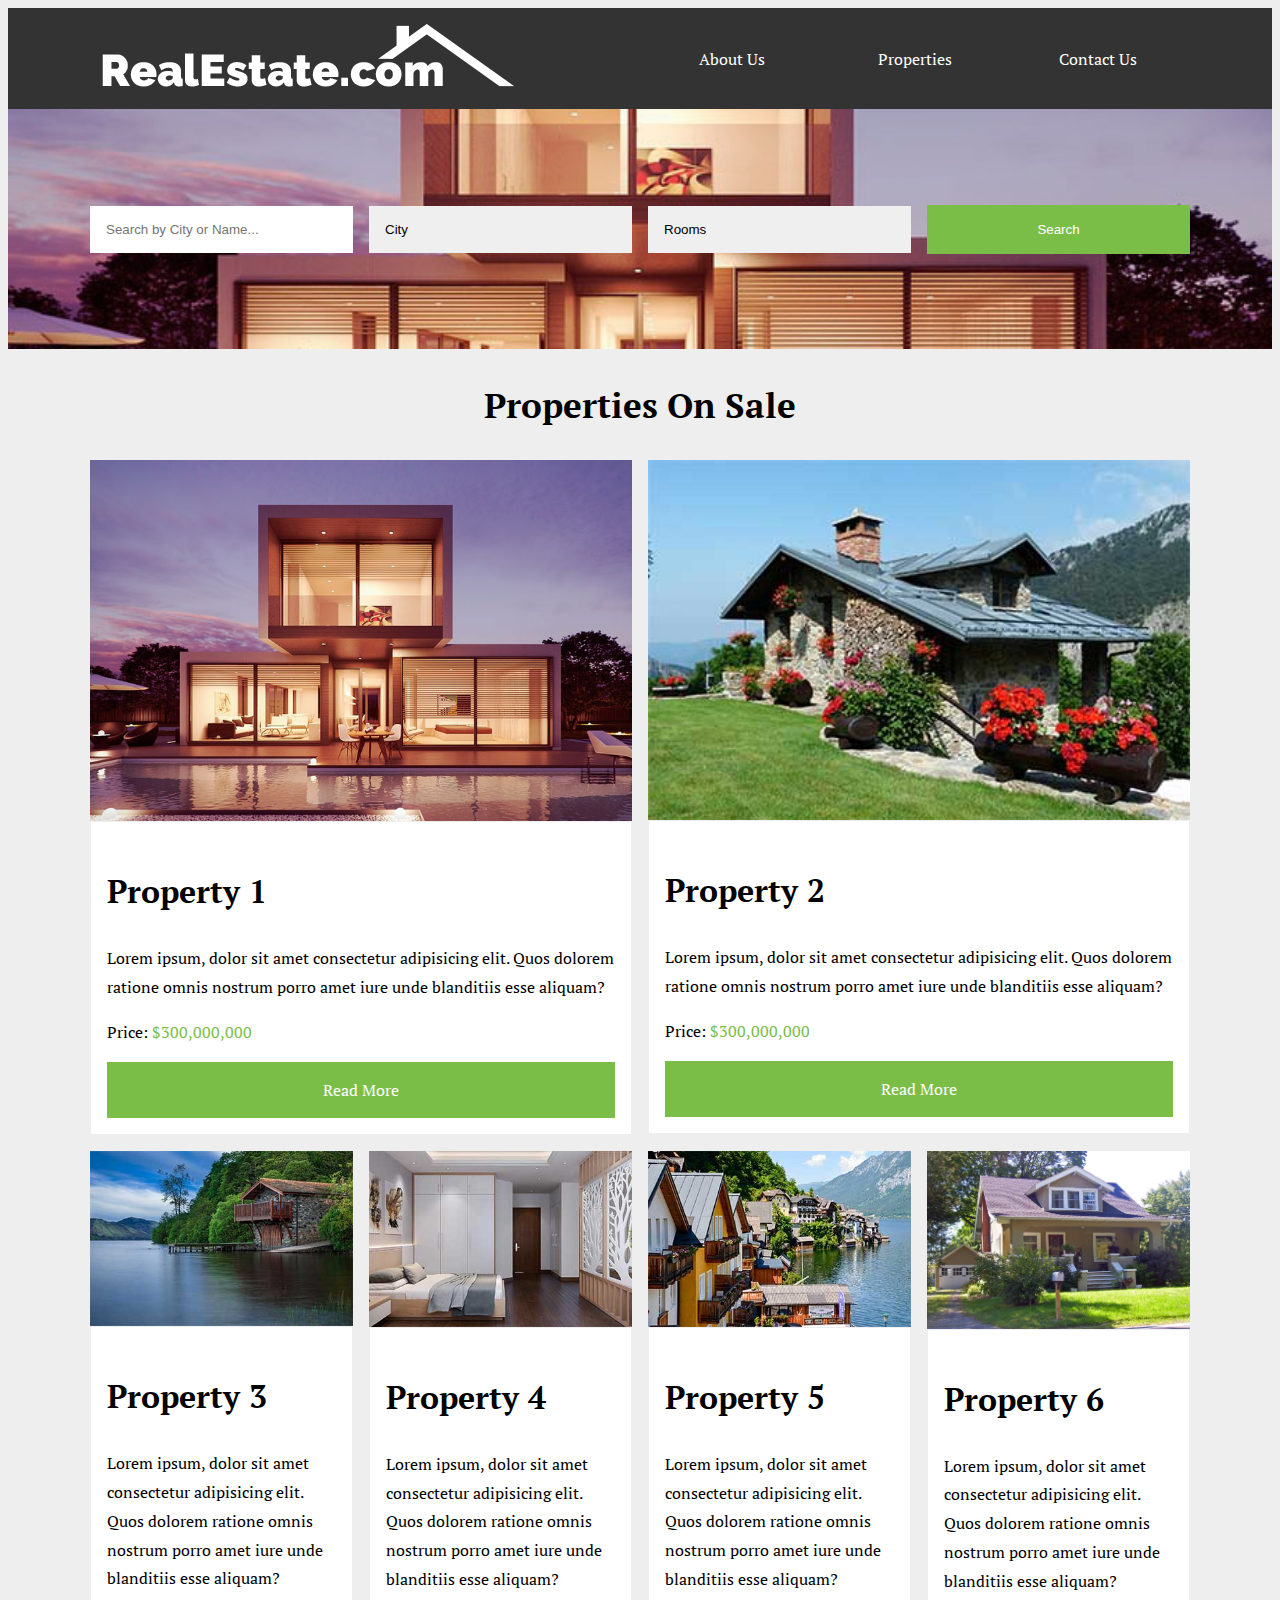
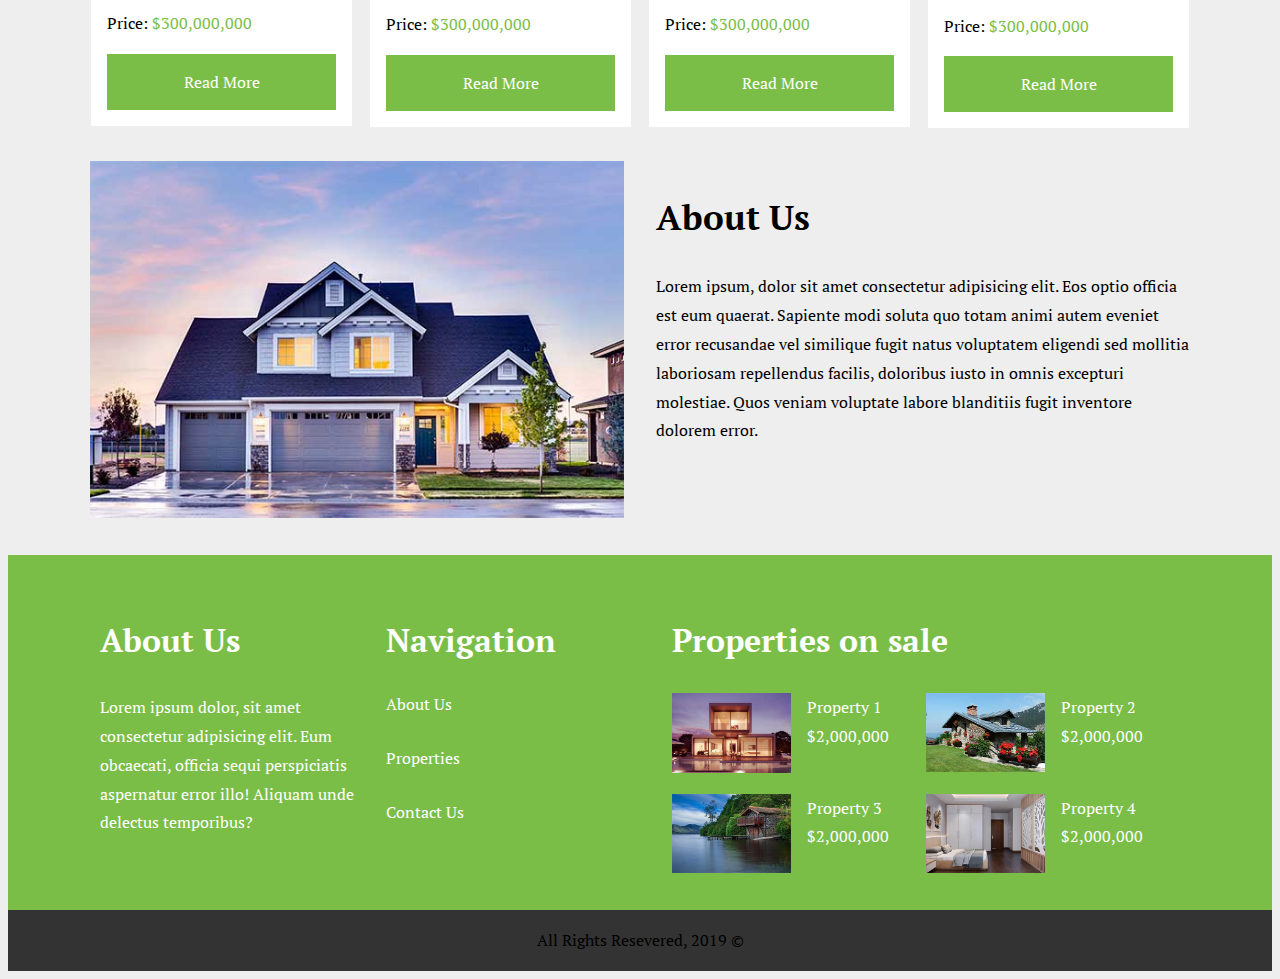
<file: index.html>
<!DOCTYPE html>
<html lang="en">
<head>
    <meta charset="UTF-8">
    <meta name="viewport" content="width=device-width, initial-scale=1.0">
    <meta http-equiv="X-UA-Compatible" content="ie=edge">
    <link rel="stylesheet" href="https://necolas.github.io/normalize.css/8.0.0/normalize.css">
    <link href="https://fonts.googleapis.com/css?family=PT+Serif:400,700" rel="stylesheet">
    <link rel="stylesheet" href="css/style.css">
    <title>Real Estate</title>
</head>
<body>
  <header class="header">
      <div class="topbar container">
          <div class="site-name">
              <img src="img/logo.png" alt="site logo">
          </div>
          <nav class="menu">
              <a href="#">About Us</a>
              <a href="#">Properties</a>
              <a href="#">Contact Us</a>
          </nav>
      </div>
  </header>
  <div class="search-form-container">
      <form action="#" class="search-form container">
          <input type="text" placeholder="Search by City or Name...">
          <select>
              <option value="city" selected>City</option>
              <option value="second">Second City</option>
          </select>
          <select>
              <option value="city" selected>Rooms</option>
              <option>1</option>
              <option>2</option>
          </select>
          <input type="submit" value="Search" class="button">
      </form>
  </div>

  <section class="container">
      <h2 class="text-center">Properties On Sale</h2>
      <div class="properties-list">
          <div class="first property featured">
              <img src="img/property1.jpg" alt="property image">
              <div class="card">
                  <h3 class="property-name">Property 1</h3>
                  <p class="description">Lorem ipsum, dolor sit amet consectetur adipisicing elit. 
                    Quos dolorem ratione omnis nostrum porro amet iure unde blanditiis esse aliquam?
                  </p>
                  <p class="price">Price: <span>$300,000,000</span></p>
                  <a href="#" class="button">Read More</a>
              </div><!--.card-->
          </div><!--.property-->
          <div class=" second property featured">
              <img src="img/property2.jpg" alt="property image">
              <div class="card">
                  <h3 class="property-name">Property 2</h3>
                  <p class="description">Lorem ipsum, dolor sit amet consectetur adipisicing elit. 
                    Quos dolorem ratione omnis nostrum porro amet iure unde blanditiis esse aliquam?
                  </p>
                  <p class="price">Price: <span>$300,000,000</span></p>
                  <a href="#" class="button">Read More</a>
              </div><!--.card-->
          </div><!--.property-->
          <div class="property">
              <img src="img/property3.jpg" alt="property image">
              <div class="card">
                  <h3 class="property-name">Property 3</h3>
                  <p class="description">Lorem ipsum, dolor sit amet consectetur adipisicing elit. 
                    Quos dolorem ratione omnis nostrum porro amet iure unde blanditiis esse aliquam?
                  </p>
                  <p class="price">Price: <span>$300,000,000</span></p>
                  <a href="#" class="button">Read More</a>
              </div><!--.card-->
          </div><!--.property-->
          <div class="property">
              <img src="img/property4.jpg" alt="property image">
              <div class="card">
                  <h3 class="property-name">Property 4</h3>
                  <p class="description">Lorem ipsum, dolor sit amet consectetur adipisicing elit. 
                    Quos dolorem ratione omnis nostrum porro amet iure unde blanditiis esse aliquam?
                  </p>
                  <p class="price">Price: <span>$300,000,000</span></p>
                  <a href="#" class="button">Read More</a>
              </div><!--.card-->
          </div><!--.property-->
          <div class="property">
              <img src="img/property5.jpg" alt="property image">
              <div class="card">
                  <h3 class="property-name">Property 5</h3>
                  <p class="description">Lorem ipsum, dolor sit amet consectetur adipisicing elit. 
                    Quos dolorem ratione omnis nostrum porro amet iure unde blanditiis esse aliquam?
                  </p>
                  <p class="price">Price: <span>$300,000,000</span></p>
                  <a href="#" class="button">Read More</a>
              </div><!--.card-->
          </div><!--.property-->
          <div class="property">
              <img src="img/property6.jpg" alt="property image">
              <div class="card">
                  <h3 class="property-name">Property 6</h3>
                  <p class="description">Lorem ipsum, dolor sit amet consectetur adipisicing elit. 
                    Quos dolorem ratione omnis nostrum porro amet iure unde blanditiis esse aliquam?
                  </p>
                  <p class="price">Price: <span>$300,000,000</span></p>
                  <a href="#" class="button">Read More</a>
              </div><!--.card-->
          </div><!--.property-->
      </div>
  </section>
  <div class="about-us container">
      <div class="image">
          <img src="img/aboutus.jpg" alt="about us image" class="image">
      </div>
      <div class="about-us-content">
          <h2>About Us</h2>
          <p>Lorem ipsum, dolor sit amet consectetur adipisicing elit. Eos optio officia est eum quaerat. Sapiente modi soluta quo
             totam animi autem eveniet error recusandae vel similique fugit natus voluptatem eligendi sed mollitia laboriosam repellendus facilis, 
             doloribus iusto in omnis excepturi molestiae. Quos veniam voluptate labore blanditiis fugit inventore dolorem error.</p>
      </div>   
  </div><!--.about-us-->

  <footer class="footer">
      <div class="container">
          <div class="widget">
              <h3>About Us </h3>
              <p>Lorem ipsum dolor, sit amet consectetur adipisicing elit. Eum obcaecati, 
                officia sequi perspiciatis aspernatur error illo! Aliquam unde delectus temporibus?</p>
          </div>
          <div class="widget">
              <h3>Navigation</h3>
              <nav class="navigation">
                  <a href="#">About Us</a>
                  <a href="#">Properties</a>
                  <a href="#">Contact Us</a>
              </nav>
          </div>
          <div class="widget">
              <h3>Properties on sale</h3>
              <div class="properties-container">
                  <div class="property-info">
                      <div class="property-image">
                          <img src="img/property1.jpg">
                      </div><!--.property-image-->
                      <div class="info-text">
                          <p>Property 1</p>
                          <p>$2,000,000</p>
                      </div>
                  </div><!--.property-info-->
                  <div class="property-info">
                        <div class="property-image">
                            <img src="img/property2.jpg">
                        </div><!--.property-image-->
                        <div class="info-text">
                            <p>Property 2</p>
                            <p>$2,000,000</p>
                        </div>
                    </div><!--.property-info-->
                    <div class="property-info">
                            <div class="property-image">
                                <img src="img/property3.jpg">
                            </div><!--.property-image-->
                            <div class="info-text">
                                <p>Property 3</p>
                                <p>$2,000,000</p>
                            </div>
                    </div><!--.property-info-->
                    <div class="property-info">
                            <div class="property-image">
                                <img src="img/property4.jpg">
                            </div><!--.property-image-->
                            <div class="info-text">
                                <p>Property 4</p>
                                <p>$2,000,000</p>
                            </div>
                    </div><!--.property-info-->
              </div><!--properties-container-->
          </div><!--.widget group-->
      </div><!--.container-->
     
  </footer>
  <p class="copyright">All Rights Resevered, 2019 &copy;</p>
</body>
</html>
</file>
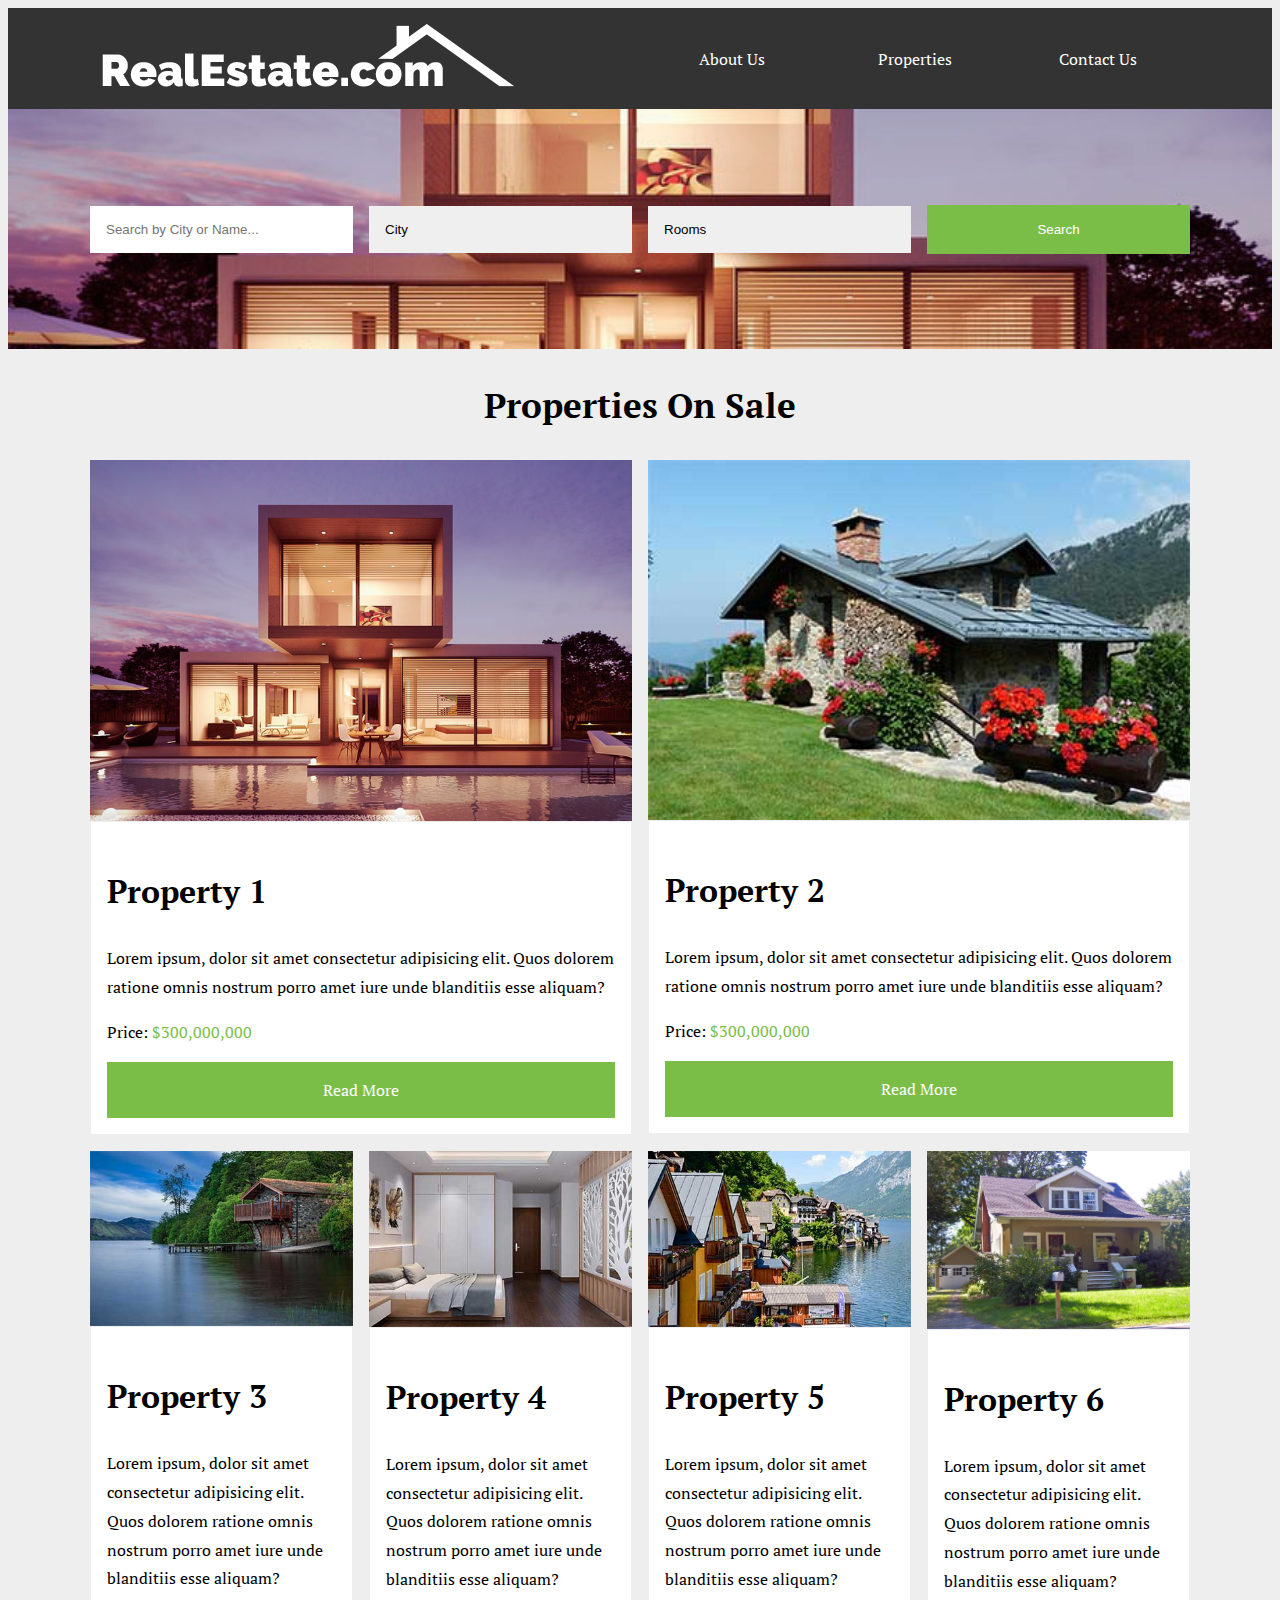
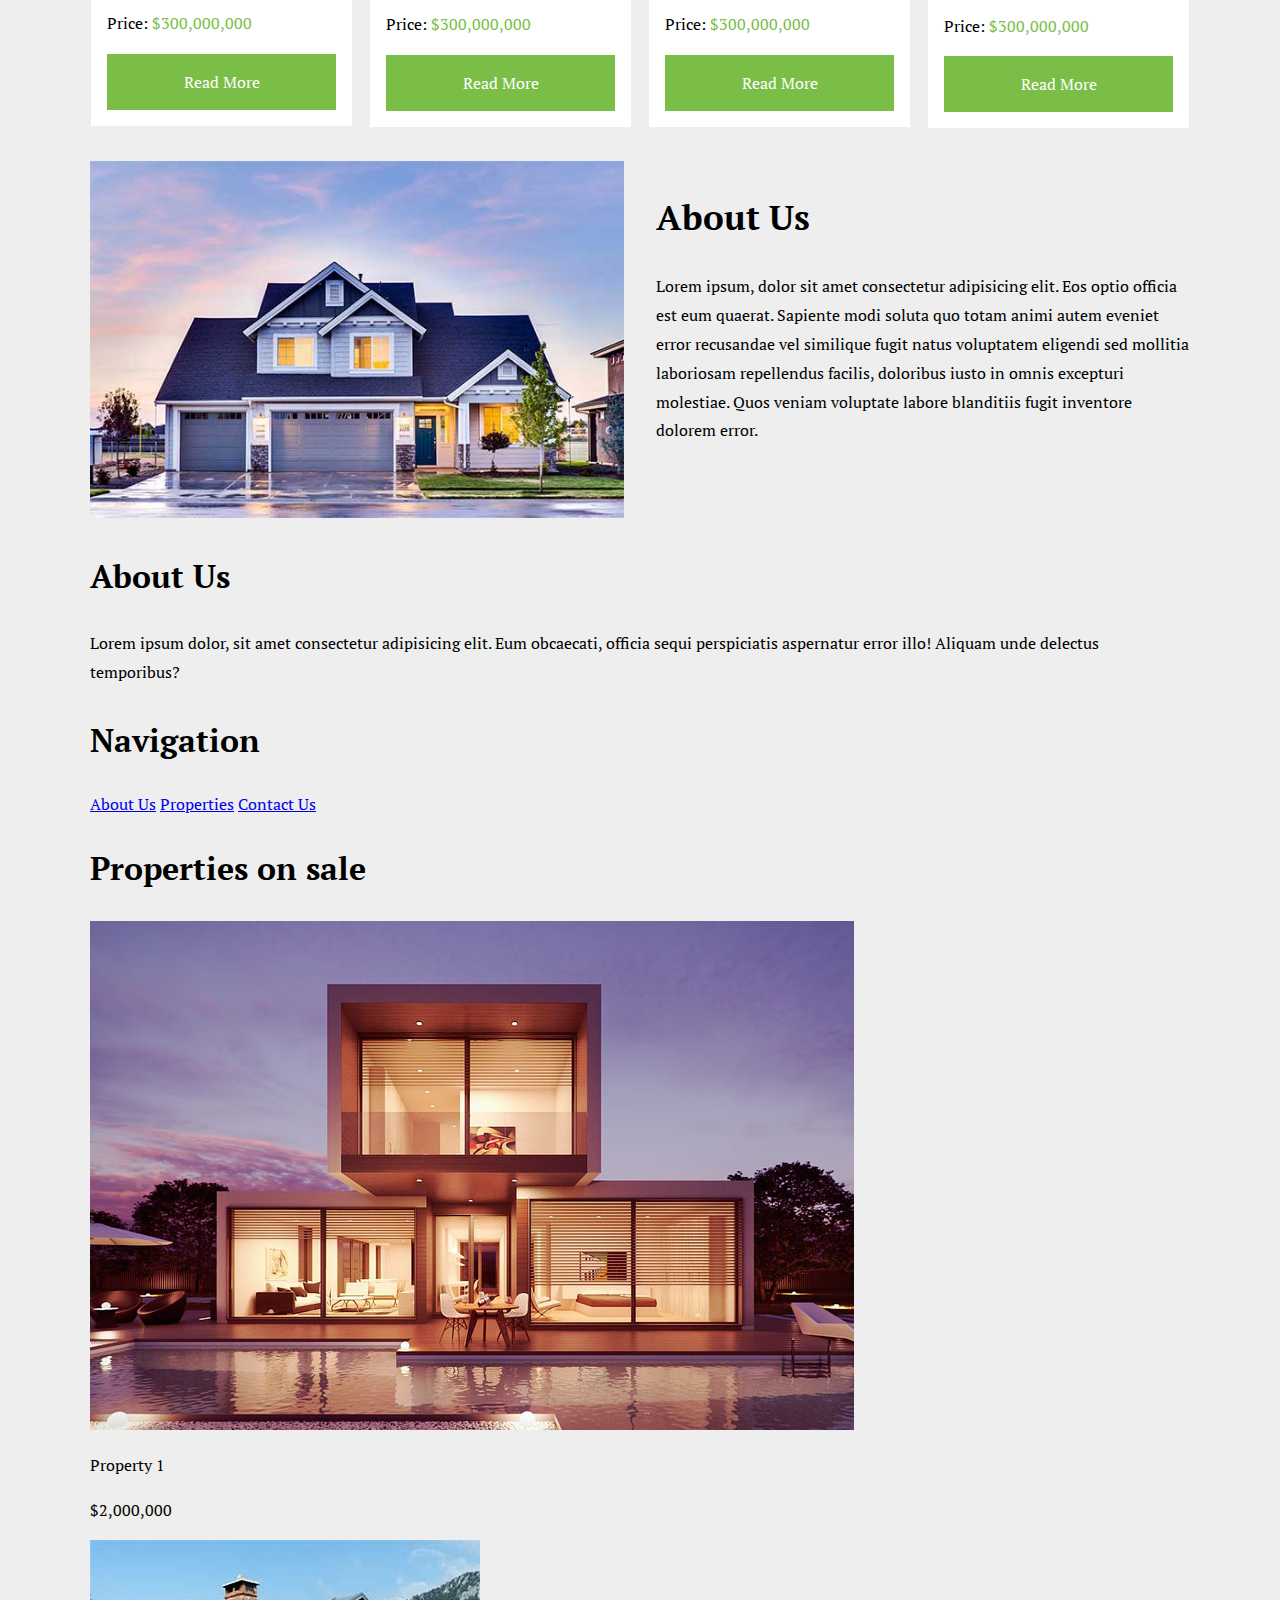
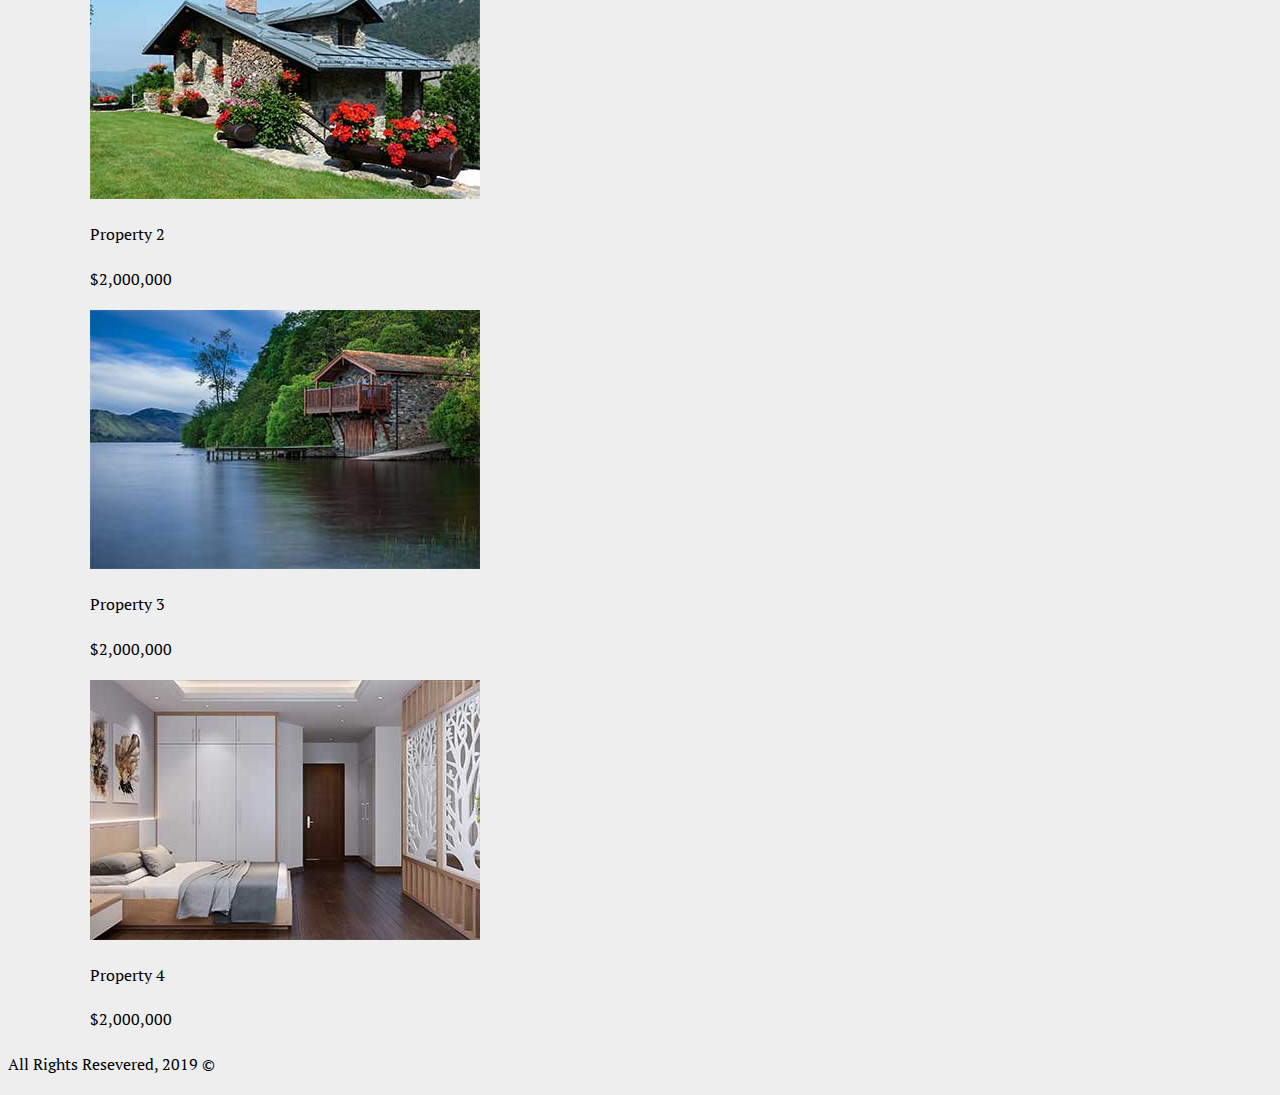
<file: docs/index.html>
<!DOCTYPE html>
<html lang="en">
<head>
    <meta charset="UTF-8">
    <meta name="viewport" content="width=device-width, initial-scale=1.0">
    <meta http-equiv="X-UA-Compatible" content="ie=edge">
    <link rel="stylesheet" href="https://necolas.github.io/normalize.css/8.0.0/normalize.css">
    <link href="https://fonts.googleapis.com/css?family=PT+Serif:400,700" rel="stylesheet">
    <link rel="stylesheet" href="css/style.css">
    <title>Real Estate</title>
</head>
<body>
  <header class="header">
      <div class="topbar container">
          <div class="site-name">
              <img src="img/logo.png" alt="site logo">
          </div>
          <nav class="menu">
              <a href="#">About Us</a>
              <a href="#">Properties</a>
              <a href="#">Contact Us</a>
          </nav>
      </div>
  </header>
  <div class="search-form-container">
      <form action="#" class="search-form container">
          <input type="text" placeholder="Search by City or Name...">
          <select>
              <option value="city" selected>City</option>
              <option value="second">Second City</option>
          </select>
          <select>
              <option value="city" selected>Rooms</option>
              <option>1</option>
              <option>2</option>
          </select>
          <input type="submit" value="Search" class="button">
      </form>
  </div>

  <section class="container">
      <h2 class="text-center">Properties On Sale</h2>
      <div class="properties-list">
          <div class="first property featured">
              <img src="img/property1.jpg" alt="property image">
              <div class="card">
                  <h3 class="property-name">Property 1</h3>
                  <p class="description">Lorem ipsum, dolor sit amet consectetur adipisicing elit. 
                    Quos dolorem ratione omnis nostrum porro amet iure unde blanditiis esse aliquam?
                  </p>
                  <p class="price">Price: <span>$300,000,000</span></p>
                  <a href="#" class="button">Read More</a>
              </div><!--.card-->
          </div><!--.property-->
          <div class=" second property featured">
              <img src="img/property2.jpg" alt="property image">
              <div class="card">
                  <h3 class="property-name">Property 2</h3>
                  <p class="description">Lorem ipsum, dolor sit amet consectetur adipisicing elit. 
                    Quos dolorem ratione omnis nostrum porro amet iure unde blanditiis esse aliquam?
                  </p>
                  <p class="price">Price: <span>$300,000,000</span></p>
                  <a href="#" class="button">Read More</a>
              </div><!--.card-->
          </div><!--.property-->
          <div class="property">
              <img src="img/property3.jpg" alt="property image">
              <div class="card">
                  <h3 class="property-name">Property 3</h3>
                  <p class="description">Lorem ipsum, dolor sit amet consectetur adipisicing elit. 
                    Quos dolorem ratione omnis nostrum porro amet iure unde blanditiis esse aliquam?
                  </p>
                  <p class="price">Price: <span>$300,000,000</span></p>
                  <a href="#" class="button">Read More</a>
              </div><!--.card-->
          </div><!--.property-->
          <div class="property">
              <img src="img/property4.jpg" alt="property image">
              <div class="card">
                  <h3 class="property-name">Property 4</h3>
                  <p class="description">Lorem ipsum, dolor sit amet consectetur adipisicing elit. 
                    Quos dolorem ratione omnis nostrum porro amet iure unde blanditiis esse aliquam?
                  </p>
                  <p class="price">Price: <span>$300,000,000</span></p>
                  <a href="#" class="button">Read More</a>
              </div><!--.card-->
          </div><!--.property-->
          <div class="property">
              <img src="img/property5.jpg" alt="property image">
              <div class="card">
                  <h3 class="property-name">Property 5</h3>
                  <p class="description">Lorem ipsum, dolor sit amet consectetur adipisicing elit. 
                    Quos dolorem ratione omnis nostrum porro amet iure unde blanditiis esse aliquam?
                  </p>
                  <p class="price">Price: <span>$300,000,000</span></p>
                  <a href="#" class="button">Read More</a>
              </div><!--.card-->
          </div><!--.property-->
          <div class="property">
              <img src="img/property6.jpg" alt="property image">
              <div class="card">
                  <h3 class="property-name">Property 6</h3>
                  <p class="description">Lorem ipsum, dolor sit amet consectetur adipisicing elit. 
                    Quos dolorem ratione omnis nostrum porro amet iure unde blanditiis esse aliquam?
                  </p>
                  <p class="price">Price: <span>$300,000,000</span></p>
                  <a href="#" class="button">Read More</a>
              </div><!--.card-->
          </div><!--.property-->
      </div>
  </section>
  <div class="about-us container">
      <div class="image">
          <img src="img/aboutus.jpg" alt="about us image" class="image">
      </div>
      <div class="about-us-content">
          <h2>About Us</h2>
          <p>Lorem ipsum, dolor sit amet consectetur adipisicing elit. Eos optio officia est eum quaerat. Sapiente modi soluta quo
             totam animi autem eveniet error recusandae vel similique fugit natus voluptatem eligendi sed mollitia laboriosam repellendus facilis, 
             doloribus iusto in omnis excepturi molestiae. Quos veniam voluptate labore blanditiis fugit inventore dolorem error.</p>
      </div>   
  </div><!--.about-us-->

  <footer class="footer">
      <div class="container">
          <div class="widget">
              <h3>About Us </h3>
              <p>Lorem ipsum dolor, sit amet consectetur adipisicing elit. Eum obcaecati, 
                officia sequi perspiciatis aspernatur error illo! Aliquam unde delectus temporibus?</p>
          </div>
          <div class="widget">
              <h3>Navigation</h3>
              <nav>
                  <a href="#">About Us</a>
                  <a href="#">Properties</a>
                  <a href="#">Contact Us</a>
              </nav>
          </div>
          <div class="widget">
              <h3>Properties on sale</h3>
              <div class="properties-container">
                  <div class="property-info">
                      <div class="property-image">
                          <img src="img/property1.jpg">
                      </div><!--.property-image-->
                      <div class="info-text">
                          <p>Property 1</p>
                          <p>$2,000,000</p>
                      </div>
                  </div><!--.property-info-->
                  <div class="property-info">
                        <div class="property-image">
                            <img src="img/property2.jpg">
                        </div><!--.property-image-->
                        <div class="info-text">
                            <p>Property 2</p>
                            <p>$2,000,000</p>
                        </div>
                    </div><!--.property-info-->
                    <div class="property-info">
                            <div class="property-image">
                                <img src="img/property3.jpg">
                            </div><!--.property-image-->
                            <div class="info-text">
                                <p>Property 3</p>
                                <p>$2,000,000</p>
                            </div>
                    </div><!--.property-info-->
                    <div class="property-info">
                            <div class="property-image">
                                <img src="img/property4.jpg">
                            </div><!--.property-image-->
                            <div class="info-text">
                                <p>Property 4</p>
                                <p>$2,000,000</p>
                            </div>
                    </div><!--.property-info-->
              </div><!--properties-container-->
          </div><!--.widget group-->
      </div><!--.container-->
      <p class="copyright">All Rights Resevered, 2019 &copy;</p>
  </footer>
</body>
</html>
</file>
<file: css/style.css>
:root {
    --primary: #7abe47;
    --light: #ffffff;
    --gray: #eeeeee;
    --dark: #333333;
    --padding: 1rem;
    --padding-2: 2rem;
    --mainFont: 'PT Serif', serif;
}

html{
    box-sizing: border-box;
}
*,*:before, *:after{
    box-sizing: inherit;
}
body {
    background-color: var(--gray);
    font-family: var(--mainFont);
}

/* Global Style */
img {
    max-width: 100%;
}
p {
    line-height: 1.8;
    font-size: 1rem;
}
h1, h2, h3 {
    margin: 2rem 0;
}
h1 {
    font-size: 2.4rem;
}
h2 {
    font-size: 2.2rem;
}
h3 {
    font-size: 2rem;
}
.text-center {
    text-align: center;
}
.container {
    max-width: 1100px;
    margin: 0 auto;
    width: 90%;
}
.button {
    background-color: var(--primary);
    padding: var(--padding);
    color: var(--light);
    border: 1px solid var(--primary);
    display: block;
    text-align: center;
    text-decoration: none;
    transition: all .3s;
}
.button:hover {
    background-color: var(--light);
    color: var(--primary);
    cursor: pointer;
}
.header {
    padding: var(--padding);
    background-color: var(--dark);
}
.header .topbar {
    display: grid;
    grid-template-rows: repeat(2, auto);
    grid-row-gap: 3rem;
}
.header .menu {
    display: grid;
    grid-template-columns: repeat(auto-fit, minmax(300px, 1fr));
    grid-row-gap: 1rem;
}
@media(min-width: 768px){
    .header .topbar {
        grid-template-rows: unset;
        grid-row-gap: unset;
        grid-template-columns: repeat(2, 1fr);
    }
    .header .site-name {
        grid-column: 1 / 2;
    }
    .header .menu {
        grid-column: 2 / 3;
        grid-template-columns: repeat(auto-fit, minmax(110px, 1fr));
        align-items: center;
    }
}

.header .menu a {
    color: white;
    text-decoration: none;
    text-align: center;
}

.search-form-container {
    background-image: url(../img/property1.jpg);
    background-size: cover;
    background-position: center center;
}
.search-form {
    height: 15rem;
    display: grid;
    grid-template-rows: repeat(4. 1fr);
    grid-row-gap: 1rem;
    align-items: center;
}
@media (min-width: 768px) {
    .search-form {
        grid-template-rows: unset;
        grid-template-columns: repeat(4, 1fr);
        grid-column-gap: 1rem;
      
    }
}
.search-form input[type="text"],
.search-form select {
    padding: 1rem;
    -webkit-appearance: none;
    -moz-appearance: none;
    border: none;
    font-family: Arial, Helvetica, sans-serif;
}
.properties-list {
    display: grid;
    grid-gap: 1rem;
}
@media(min-width: 768px){
  .properties-list {
      grid-template-columns: repeat(4, 1fr);
      grid-template-rows: repeat(2, auto);
  }  
  .featured {
      grid-row: 1 / 2;
  }
  .first {
      grid-column: 1/3;
  }
  .second {
      grid-column: 3 / 5;
  }
}
.properties-list img {
    width: 100%;
    display: block;
}
.card {
    background-color: var(--light);
    padding: var(--padding);
    border: 1px solid var(--gray);
}
.price span {
    color: var(--primary);
}
.about-us {
    margin-top: 2rem;
}
@media (min-width: 768px){
    .about-us {
        display: grid;
        grid-template-columns: repeat(2, 1fr);
        grid-column-gap: 2rem;
    }
}
.about-us-content{
    text-align: center;
}
@media (min-width: 768px){
    .about-us-content{
        text-align: left;
    }
}
.footer {
    background-color: var(--primary);
    padding: var(--padding-2);
    margin-top: 2rem;
    color: var(--light);
}
@media (min-width: 768px){
   .footer .container {
       display: grid;
       grid-template-columns: 1fr 1fr 2fr;
       grid-column-gap: 2rem;
   }
}
.footer .navigation {
    display: grid;
    grid-row-gap: 1rem;
}
.footer .navigation a {
    color: var(--light);
    display: block;
    text-decoration: none;
    margin-bottom: 1rem;
}
.properties-container {
    display: grid;
    grid-template-columns: repeat(auto-fit, minmax(200px, 1fr));
    grid-template-rows: repeat(2, auto);
    grid-row-gap: 1rem;
   
}
.properties-container .property-info {
    display: grid;
    grid-template-columns: repeat(2, 1fr);
    grid-gap: 1rem;
}
.properties-container .property-info p {
    margin: 0;
}
.copyright {
    background-color: var(--dark);
    margin: 0;
    text-align: center;
    padding: var(--padding);
}
</file>
<file: docs/css/style.css>
:root {
    --primary: #7abe47;
    --light: #ffffff;
    --gray: #eeeeee;
    --dark: #333333;
    --padding: 1rem;
    --padding-2: 2rem;
    --mainFont: 'PT Serif', serif;
}

html{
    box-sizing: border-box;
}
*,*:before, *:after{
    box-sizing: inherit;
}
body {
    background-color: var(--gray);
    font-family: var(--mainFont);
}

/* Global Style */
img {
    max-width: 100%;
}
p {
    line-height: 1.8;
    font-size: 1rem;
}
h1, h2, h3 {
    margin: 2rem 0;
}
h1 {
    font-size: 2.4rem;
}
h2 {
    font-size: 2.2rem;
}
h3 {
    font-size: 2rem;
}
.text-center {
    text-align: center;
}
.container {
    max-width: 1100px;
    margin: 0 auto;
    width: 90%;
}
.button {
    background-color: var(--primary);
    padding: var(--padding);
    color: var(--light);
    border: 1px solid var(--primary);
    display: block;
    text-align: center;
    text-decoration: none;
    transition: all .3s;
}
.button:hover {
    background-color: var(--light);
    color: var(--primary);
    cursor: pointer;
}
.header {
    padding: var(--padding);
    background-color: var(--dark);
}
.header .topbar {
    display: grid;
    grid-template-rows: repeat(2, auto);
    grid-row-gap: 3rem;
}
.header .menu {
    display: grid;
    grid-template-columns: repeat(auto-fit, minmax(300px, 1fr));
    grid-row-gap: 1rem;
}
@media(min-width: 768px){
    .header .topbar {
        grid-template-rows: unset;
        grid-row-gap: unset;
        grid-template-columns: repeat(2, 1fr);
    }
    .header .site-name {
        grid-column: 1 / 2;
    }
    .header .menu {
        grid-column: 2 / 3;
        grid-template-columns: repeat(auto-fit, minmax(110px, 1fr));
        align-items: center;
    }
}

.header .menu a {
    color: white;
    text-decoration: none;
    text-align: center;
}

.search-form-container {
    background-image: url(../img/property1.jpg);
    background-size: cover;
    background-position: center center;
}
.search-form {
    height: 15rem;
    display: grid;
    grid-template-rows: repeat(4. 1fr);
    grid-row-gap: 1rem;
    align-items: center;
}
@media (min-width: 768px) {
    .search-form {
        grid-template-rows: unset;
        grid-template-columns: repeat(4, 1fr);
        grid-column-gap: 1rem;
      
    }
}
.search-form input[type="text"],
.search-form select {
    padding: 1rem;
    -webkit-appearance: none;
    -moz-appearance: none;
    border: none;
    font-family: Arial, Helvetica, sans-serif;
}
.properties-list {
    display: grid;
    grid-gap: 1rem;
}
@media(min-width: 768px){
  .properties-list {
      grid-template-columns: repeat(4, 1fr);
      grid-template-rows: repeat(2, auto);
  }  
  .featured {
      grid-row: 1 / 2;
  }
  .first {
      grid-column: 1/3;
  }
  .second {
      grid-column: 3 / 5;
  }
}
.properties-list img {
    width: 100%;
    display: block;
}
.card {
    background-color: var(--light);
    padding: var(--padding);
    border: 1px solid var(--gray);
}
.price span {
    color: var(--primary);
}
.about-us {
    margin-top: 2rem;
}
@media (min-width: 768px){
    .about-us {
        display: grid;
        grid-template-columns: repeat(2, 1fr);
        grid-column-gap: 2rem;
    }
}
.about-us-content{
    text-align: center;
}
@media (min-width: 768px){
    .about-us-content{
        text-align: left;
    }
}
</file>
